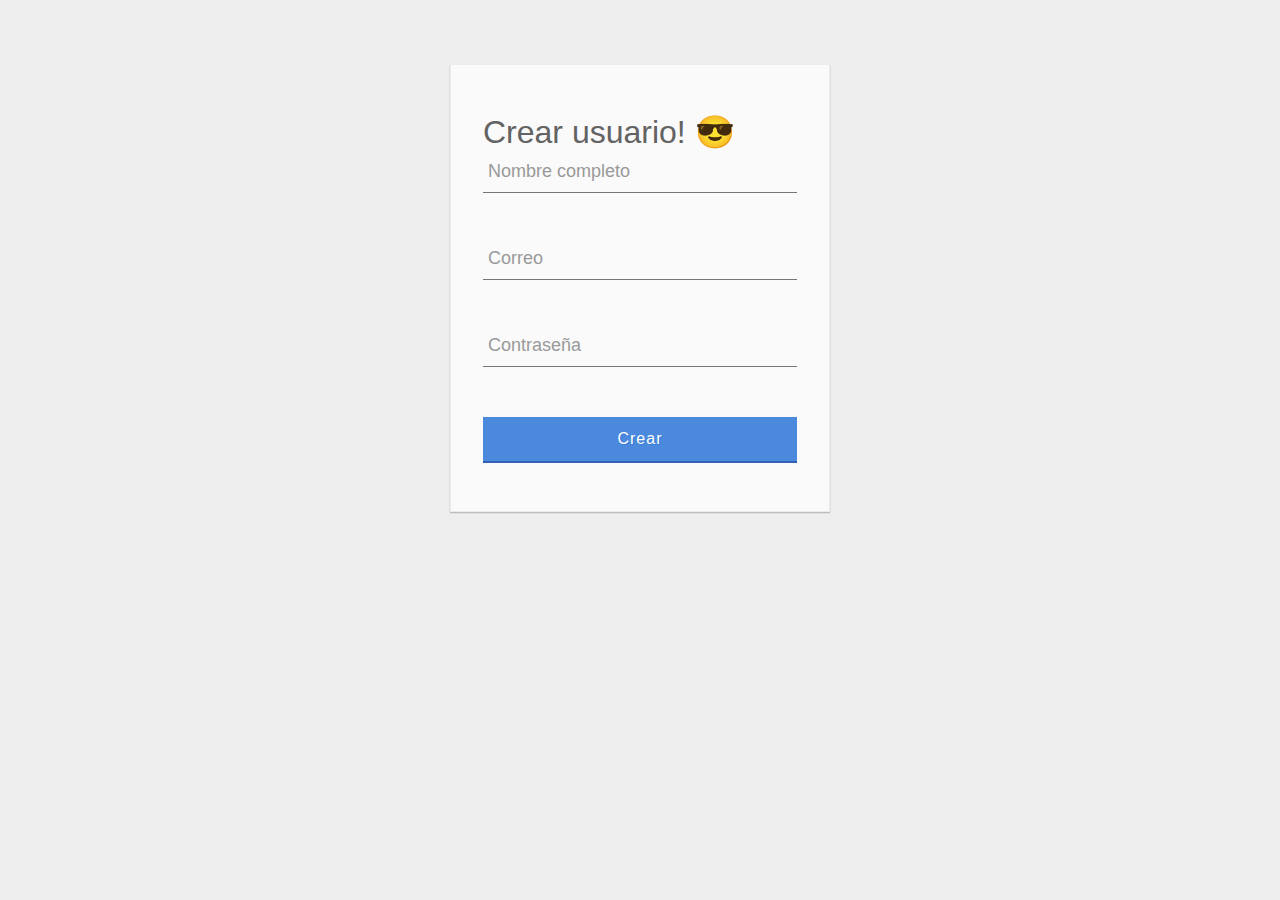
<file: html/crear.html>
<!DOCTYPE html>
<html lang="es">
<head>
    <meta charset="UTF-8">
    <meta http-equiv="X-UA-Compatible" content="IE=edge">
    <meta name="viewport" content="width=device-width, initial-scale=1.0">
    <title>Crear usuario</title>
    <link href="../assets/css/sesion.css" rel="stylesheet"/>
</head>
<body>
    <main>
        <form>
            <h1>Crear usuario! 😎</h1>
            <div class="group">
              <input type="text"><span class="highlight"></span><span class="bar"></span>
              <label>Nombre completo</label>
            </div>
            <div class="group">
                <input type="email"><span class="highlight"></span><span class="bar"></span>
                <label>Correo</label>
              </div>
            <div class="group">
              <input type="password"><span class="highlight"></span><span class="bar"></span>
              <label>Contraseña</label>
            </div>
            <button type="button" class="button buttonBlue">Crear
              <div class="ripples buttonRipples"><span class="ripplesCircle"></span></div>
            </button>
          </form>

    </main>
</body>
</html>
</file>
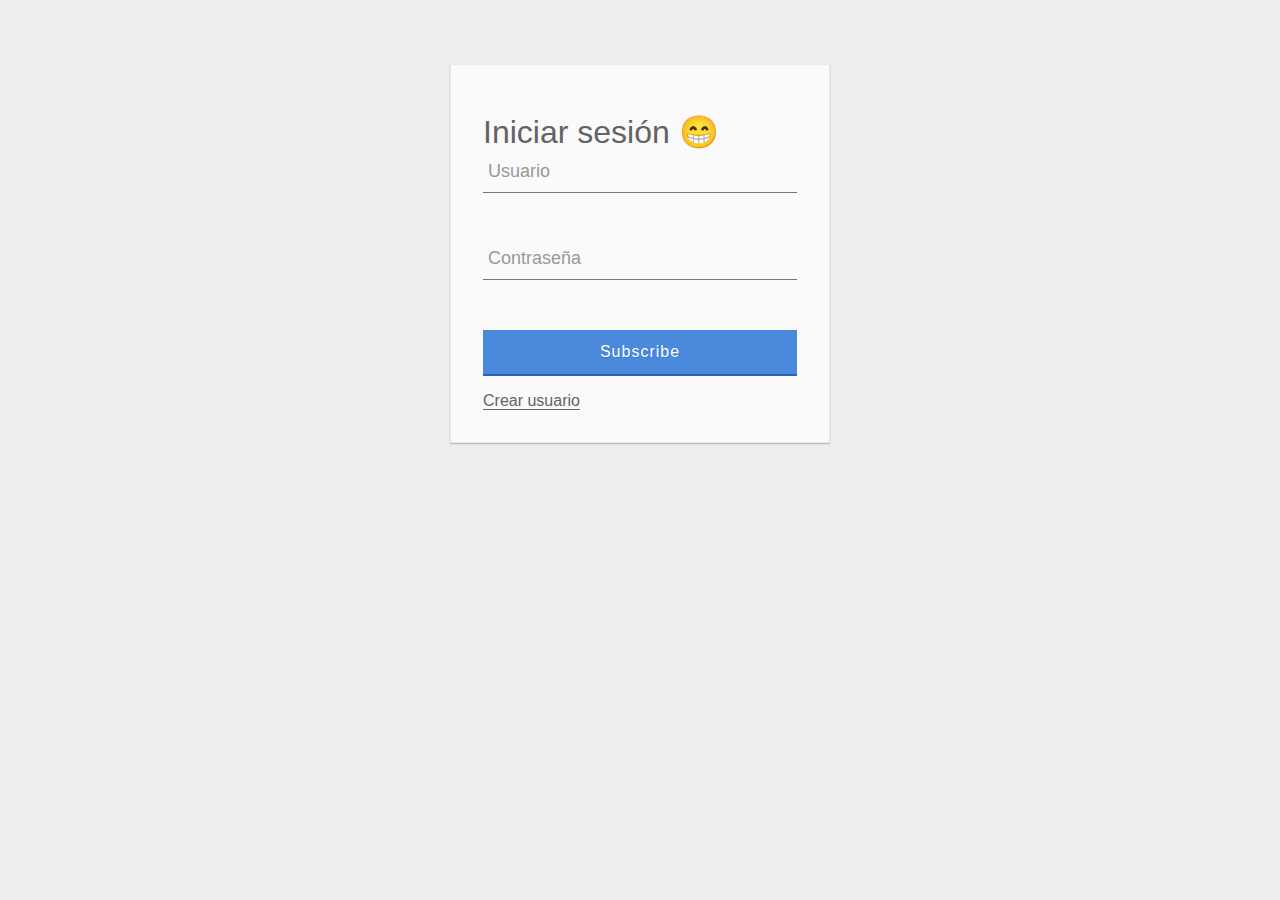
<file: html/iniciar.html>
<!DOCTYPE html>
<html lang="es">
<head>
    <meta charset="UTF-8">
    <meta http-equiv="X-UA-Compatible" content="IE=edge">
    <meta name="viewport" content="width=device-width, initial-scale=1.0">
    <title>Iniciar sesion</title>
    <link href="../assets/css/sesion.css" rel="stylesheet"/>

</head>
<body>

    <main>
        <form>
            <h1>Iniciar sesión 😁</h1>
            <div class="group">
              <input type="text"><span class="highlight"></span><span class="bar"></span>
              <label>Usuario</label>
            </div>
            <div class="group">
              <input type="email"><span class="highlight"></span><span class="bar"></span>
              <label>Contraseña</label>
            </div>
            <button type="button" class="button buttonBlue">Subscribe
              <div class="ripples buttonRipples"><span class="ripplesCircle"></span></div>
            </button>
            <a href="../html/crear.html">Crear usuario</a>
          </form>

    </main>
</body>
</html>
</file>
<file: assets/css/sesion.css>
*{
    box-sizing: border-box;
    margin: 0;
    padding: 0;
    text-decoration: none;
    font-family: 'Overpass', sans-serif;

}
body {
	font-family: Helvetica;
	background: #eee;
  -webkit-font-smoothing: antialiased;
}
a {
    color: #636363;
    border-bottom: #636363 1px solid;
}
hgroup { 
	text-align:center;
	margin-top: 4em;
}

h1, h3 { font-weight: 300; }

h1 { color: #636363; }

h3 { color: #4a89dc; }

form {
	width: 380px;
	margin: 4em auto;
	padding: 3em 2em 2em 2em;
	background: #fafafa;
	border: 1px solid #ebebeb;
	box-shadow: rgba(0,0,0,0.14902) 0px 1px 1px 0px,rgba(0,0,0,0.09804) 0px 1px 2px 0px;
}

.group { 
	position: relative; 
	margin-bottom: 45px; 
}

input {
	font-size: 18px;
	padding: 10px 10px 10px 5px;
	display: block;
	background: #fafafa;
	color: #636363;
	width: 100%;
	border: none;
	border-radius: 0;
	border-bottom: 1px solid #757575;
}

input:focus { outline: none; }



label {
	color: #999; 
	font-size: 18px;
	font-weight: normal;
	position: absolute;
	pointer-events: none;
	left: 5px;
	top: 10px;
	transition: all 0.2s ease;
}

input:focus ~ label, input.used ~ label {
	top: -20px;
  transform: scale(.75); left: -2px;
	color: #4a89dc;
}



.bar {
	position: relative;
	display: block;
	width: 100%;
}

.bar:before, .bar:after {
	content: '';
	height: 2px; 
	width: 0;
	bottom: 1px; 
	position: absolute;
	background: #4a89dc; 
	transition: all 0.2s ease;
}

.bar:before { left: 50%; }

.bar:after { right: 50%; }



input:focus ~ .bar:before, input:focus ~ .bar:after { width: 50%; }


.highlight {
	position: absolute;
	height: 60%; 
	width: 100px; 
	top: 25%; 
	left: 0;
	pointer-events: none;
	opacity: 0.5;
}



input:focus ~ .highlight {
	animation: inputHighlighter 0.3s ease;
}



@keyframes inputHighlighter {
	from { background: #4a89dc; }
	to 	{ width: 0; background: transparent; }
}

.button {
  position: relative;
  display: inline-block;
  padding: 12px 24px;
  margin: .3em 0 1em 0;
  width: 100%;
  vertical-align: middle;
  color: #fff;
  font-size: 16px;
  line-height: 20px;
  -webkit-font-smoothing: antialiased;
  text-align: center;
  letter-spacing: 1px;
  background: transparent;
  border: 0;
  border-bottom: 2px solid #3160B6;
  cursor: pointer;
  transition: all 0.15s ease;
}
.button:focus { outline: 0; }


.buttonBlue {
  background: #4a89dc;
  text-shadow: 1px 1px 0 rgba(39, 110, 204, .5);
}

.buttonBlue:hover { background: #357bd8; }


.ripples {
  position: absolute;
  top: 0;
  left: 0;
  width: 100%;
  height: 100%;
  overflow: hidden;
  background: transparent;
}



.ripplesCircle {
  position: absolute;
  top: 50%;
  left: 50%;
  transform: translate(-50%, -50%);
  opacity: 0;
  width: 0;
  height: 0;
  border-radius: 50%;
  background: rgba(255, 255, 255, 0.25);
}

.ripples.is-active .ripplesCircle {
  animation: ripples .4s ease-in;
}

@keyframes ripples {
  0% { opacity: 0; }

  25% { opacity: 1; }

  100% {
    width: 200%;
    padding-bottom: 200%;
    opacity: 0;
  }
}

footer { text-align: center; }

footer p {
	color: #888;
	font-size: 13px;
	letter-spacing: .4px;
}

footer a {
	color: #4a89dc;
	text-decoration: none;
	transition: all .2s ease;
}

footer a:hover {
	color: #666;
	text-decoration: underline;
}

footer img {
	width: 80px;
	transition: all .2s ease;
}

footer img:hover { opacity: .83; }

footer img:focus , footer a:focus { outline: none; }
</file>
